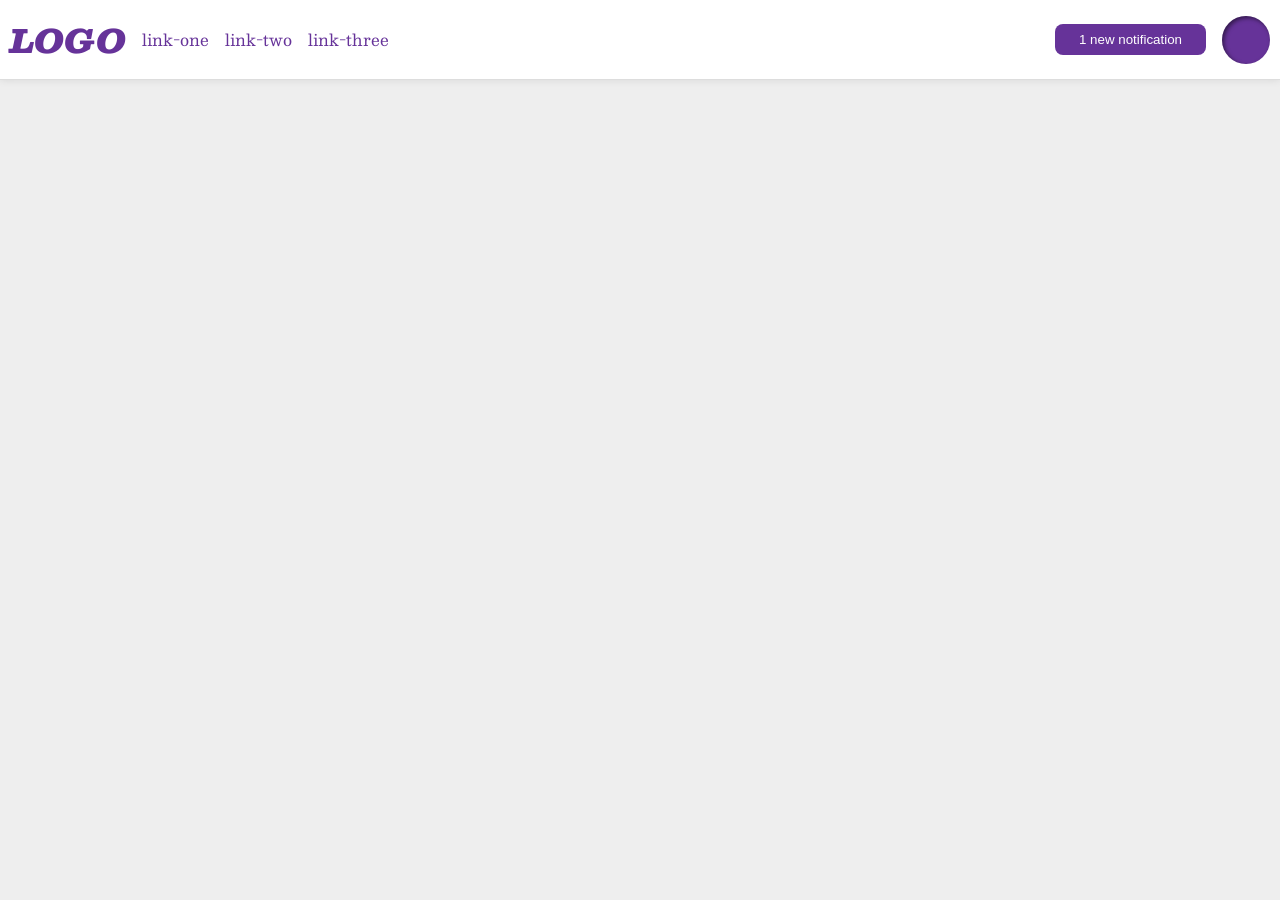
<file: foundations/flex/03-flex-header-2/index.html>
<!DOCTYPE html>
<html lang="en">
  <head>
    <meta charset="UTF-8">
    <meta http-equiv="X-UA-Compatible" content="IE=edge">
    <meta name="viewport" content="width=device-width, initial-scale=1.0">
    <title>Flex Header 2</title>
    <link rel="stylesheet" href="style.css">
  </head>
  <body>
    <div class="header">
      <div>
        <div class="logo">
          LOGO
        </div>
        <ul class="links">
          <li><a href="https://google.com">link-one</a></li>
          <li><a href="https://google.com">link-two</a></li>
          <li><a href="https://google.com">link-three</a></li>
        </ul>
      </div>

      <div>
        <button class="notifications">
          1 new notification
        </button>
        <div class="profile-image"></div>
      </div>
    </div>
  </body>
</html>
</file>
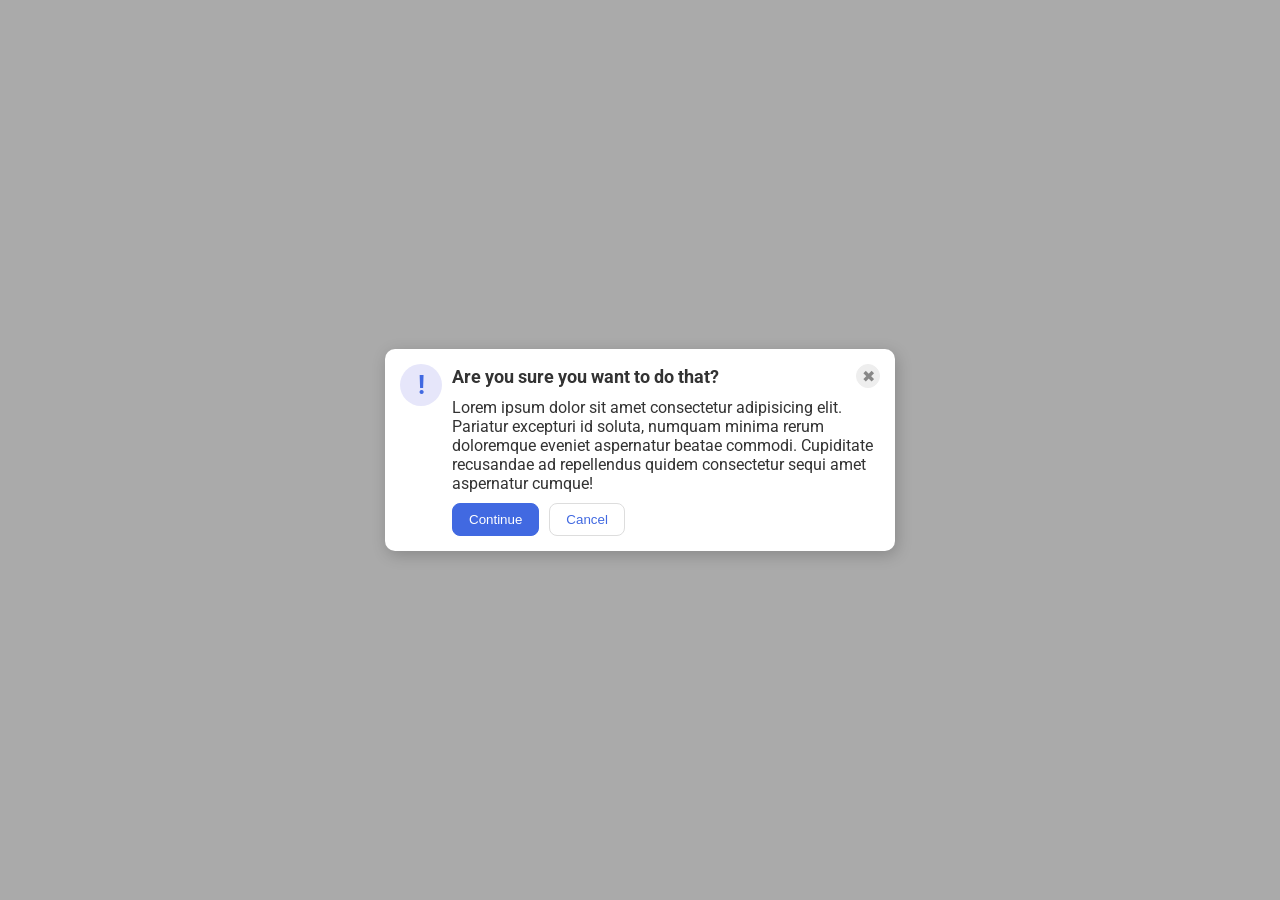
<file: foundations/flex/05-flex-modal/index.html>
<!DOCTYPE html>
<html lang="en">
  <head>
    <meta charset="UTF-8">
    <meta http-equiv="X-UA-Compatible" content="IE=edge">
    <meta name="viewport" content="width=device-width, initial-scale=1.0">
    <link rel="stylesheet" href="style.css">
    <title>Modal</title>
  </head>
  <body>
    <div class="modal">
      <div class="icon">!</div>

      <div class="right">
        <div class="cancel">
            <div class="header">Are you sure you want to do that?</div>
            <button class="close-button">✖</button>
        </div>
        <div class="text">Lorem ipsum dolor sit amet consectetur adipisicing elit. Pariatur excepturi id soluta, numquam minima rerum doloremque eveniet aspernatur beatae commodi. Cupiditate recusandae ad repellendus quidem consectetur sequi amet aspernatur cumque!</div>
        <div class="button">
          <button class="continue">Continue</button>
          <button class="cancel">Cancel</button>
        </div>
      </div>
    </div>
  </body>
</html>
</file>
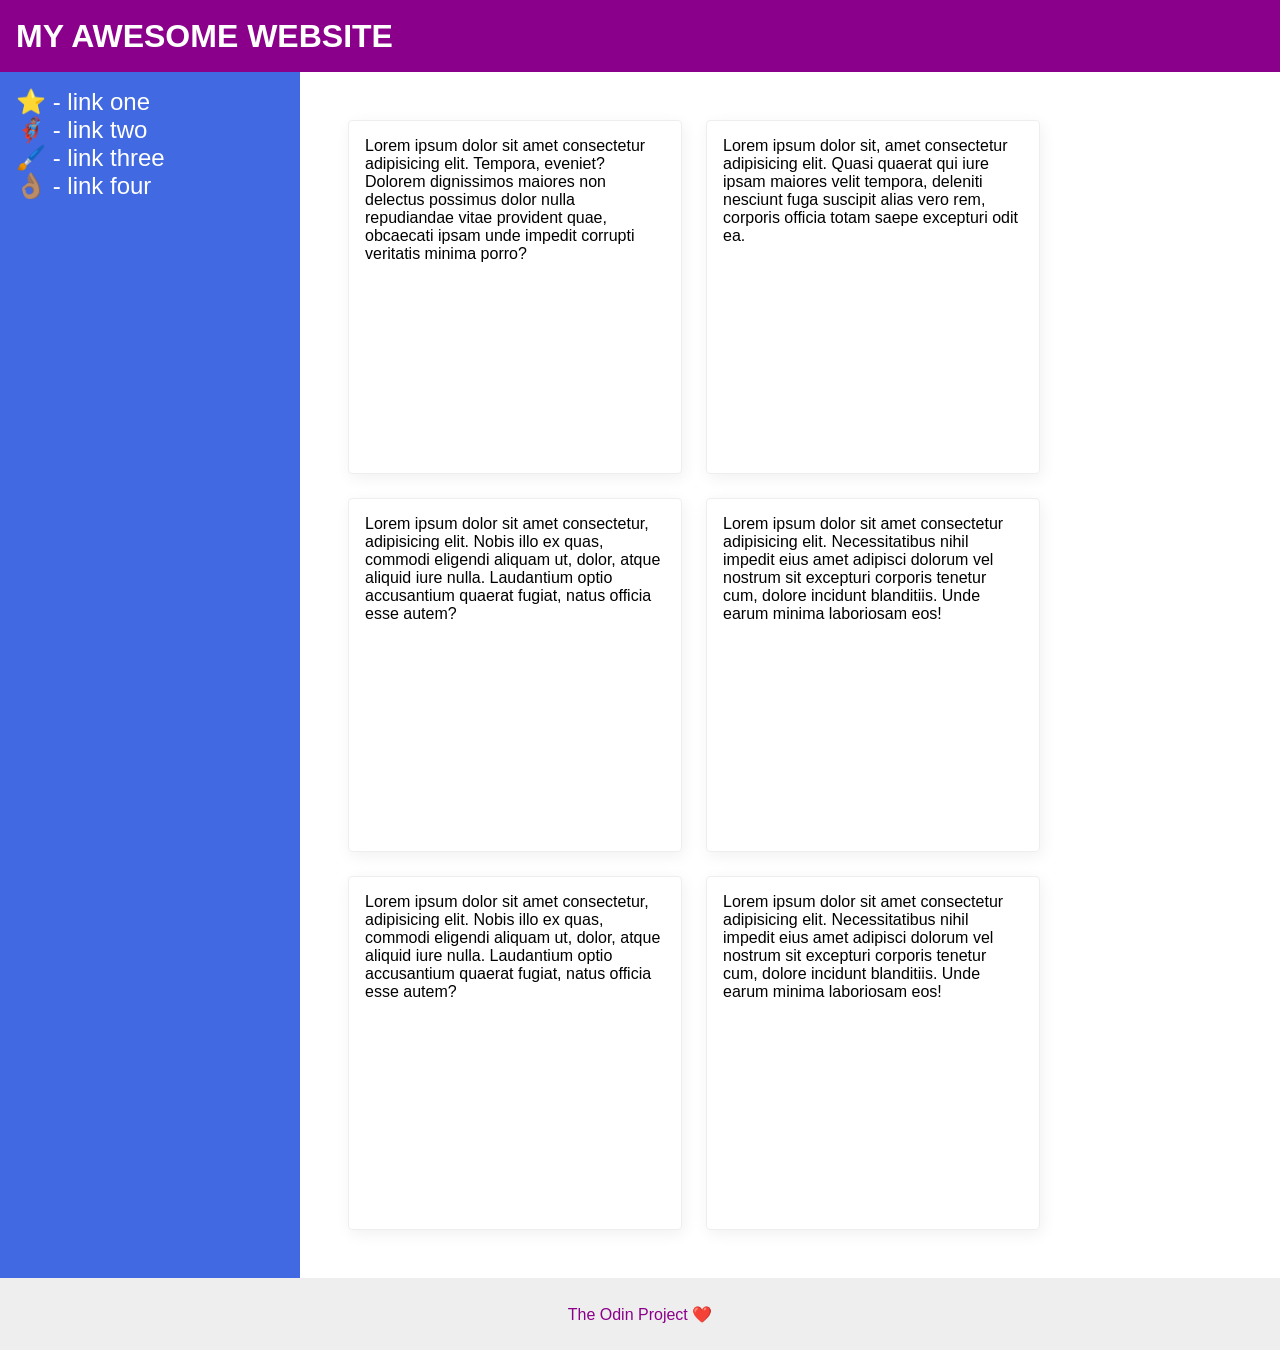
<file: foundations/flex/07-flex-layout-2/index.html>
<!DOCTYPE html>
<html lang="en">
  <head>
    <meta charset="UTF-8">
    <meta http-equiv="X-UA-Compatible" content="IE=edge">
    <meta name="viewport" content="width=device-width, initial-scale=1.0">
    <title>The Holy Grail</title>
    <link rel="stylesheet" href="style.css">
  </head>
  <body>
    <div class="header">
      MY AWESOME WEBSITE
    </div>
    
    <div class="content">
      <div class="sidebar">
        <ul>
          <li><a href="#">⭐ - link one</a></li>
          <li><a href="#">🦸🏽‍♂️ - link two</a></li>
          <li><a href="#">🖌️ - link three</a></li>
          <li><a href="#">👌🏽 - link four</a></li>
        </ul>
      </div>

      <div class="cards">
        <div class="card">Lorem ipsum dolor sit amet consectetur adipisicing elit. Tempora, eveniet? Dolorem dignissimos maiores non delectus possimus dolor nulla repudiandae vitae provident quae, obcaecati ipsam unde impedit corrupti veritatis minima porro?</div>
        <div class="card">Lorem ipsum dolor sit, amet consectetur adipisicing elit. Quasi quaerat qui iure ipsam maiores velit tempora, deleniti nesciunt fuga suscipit alias vero rem, corporis officia totam saepe excepturi odit ea.</div>
        <div class="card">Lorem ipsum dolor sit amet consectetur, adipisicing elit. Nobis illo ex quas, commodi eligendi aliquam ut, dolor, atque aliquid iure nulla. Laudantium optio accusantium quaerat fugiat, natus officia esse autem?</div>
        <div class="card">Lorem ipsum dolor sit amet consectetur adipisicing elit. Necessitatibus nihil impedit eius amet adipisci dolorum vel nostrum sit excepturi corporis tenetur cum, dolore incidunt blanditiis. Unde earum minima laboriosam eos!</div>
        <div class="card">Lorem ipsum dolor sit amet consectetur, adipisicing elit. Nobis illo ex quas, commodi eligendi aliquam ut, dolor, atque aliquid iure nulla. Laudantium optio accusantium quaerat fugiat, natus officia esse autem?</div>
        <div class="card">Lorem ipsum dolor sit amet consectetur adipisicing elit. Necessitatibus nihil impedit eius amet adipisci dolorum vel nostrum sit excepturi corporis tenetur cum, dolore incidunt blanditiis. Unde earum minima laboriosam eos!</div>
      </div>
    </div>

    <div class="footer">
      The Odin Project ❤️
    </div>
  </body>
</html>
</file>
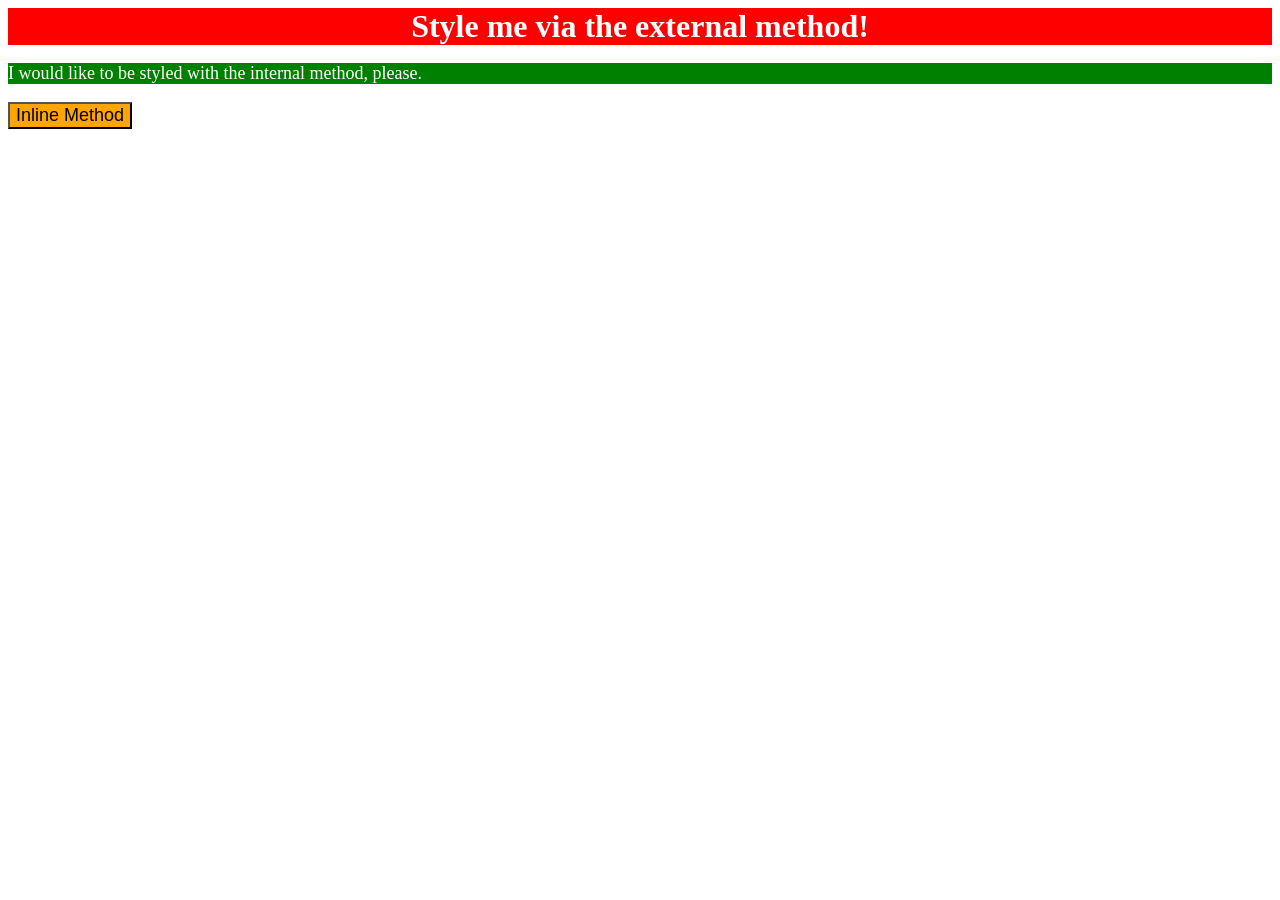
<file: foundations/intro-to-css/01-css-methods/index.html>
<!DOCTYPE html>
<html lang="en">
  <head>
    <meta charset="UTF-8">
    <meta http-equiv="X-UA-Compatible" content="IE=edge">
    <meta name="viewport" content="width=device-width, initial-scale=1.0">
    <title>Methods for Adding CSS</title>
    <link rel="stylesheet" href="style.css">
    <style>
      p {
        background-color: green;
        color: white;
        font-size: 18px;
      }
    </style>
  </head>
  <body>
    <div>Style me via the external method!</div>
    <p>I would like to be styled with the internal method, please.</p>
    <button style="background-color: orange; font-size: 18px;">Inline Method</button>
  </body>
</html>
</file>
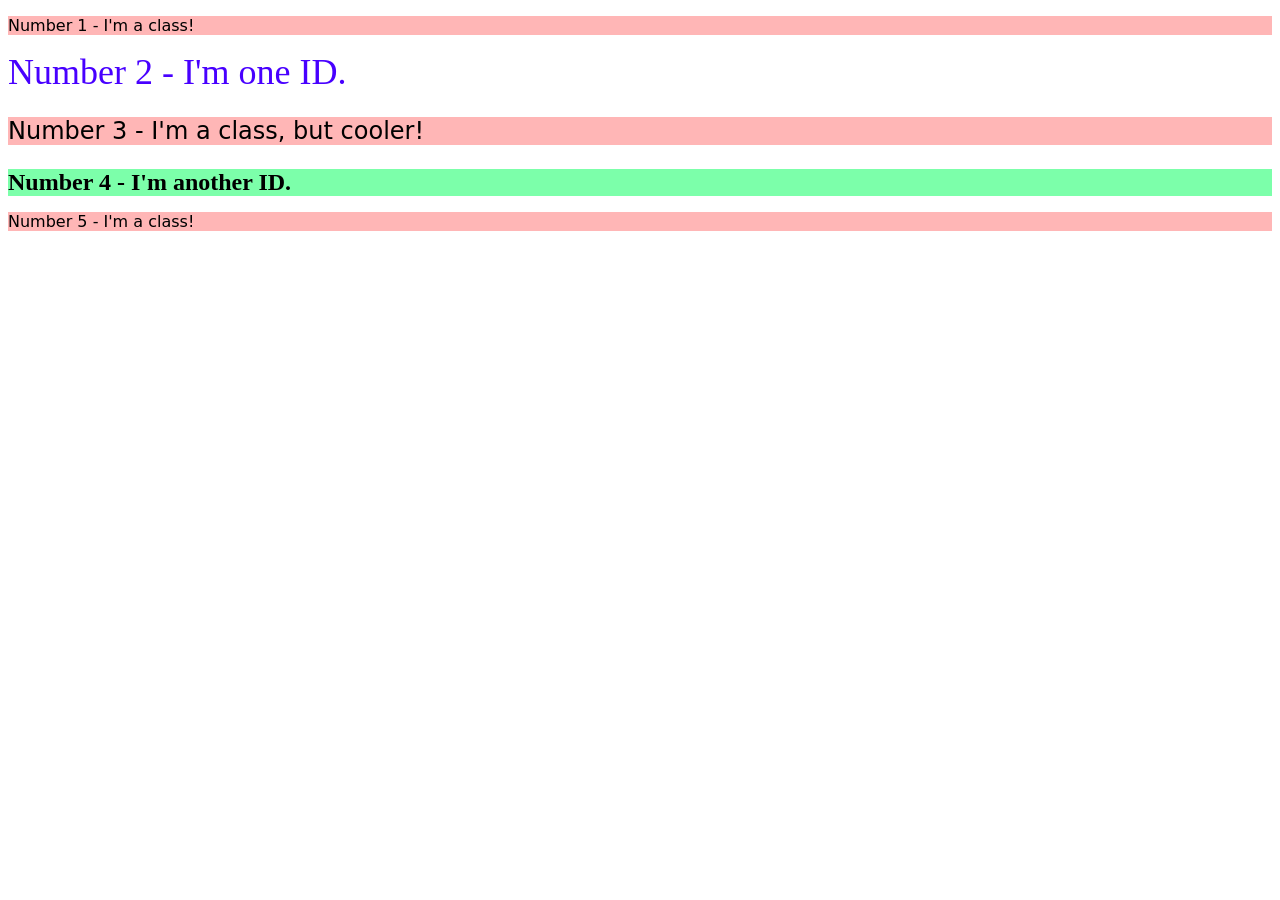
<file: foundations/intro-to-css/02-class-id-selectors/index.html>
<!DOCTYPE html>
<html lang="en">
  <head>
    <meta charset="UTF-8">
    <meta http-equiv="X-UA-Compatible" content="IE=edge">
    <meta name="viewport" content="width=device-width, initial-scale=1.0">
    <title>Class and ID Selectors</title>
    <link rel="stylesheet" href="style.css">
  </head>
  <body>
    <p class="odd">Number 1 - I'm a class!</p>
    <div id="number-2">Number 2 - I'm one ID.</div>
    <p class="odd number-3">Number 3 - I'm a class, but cooler!</p>
    <div id="number-4">Number 4 - I'm another ID.</div>
    <p class="odd">Number 5 - I'm a class!</p>
  </body>
</html>
</file>
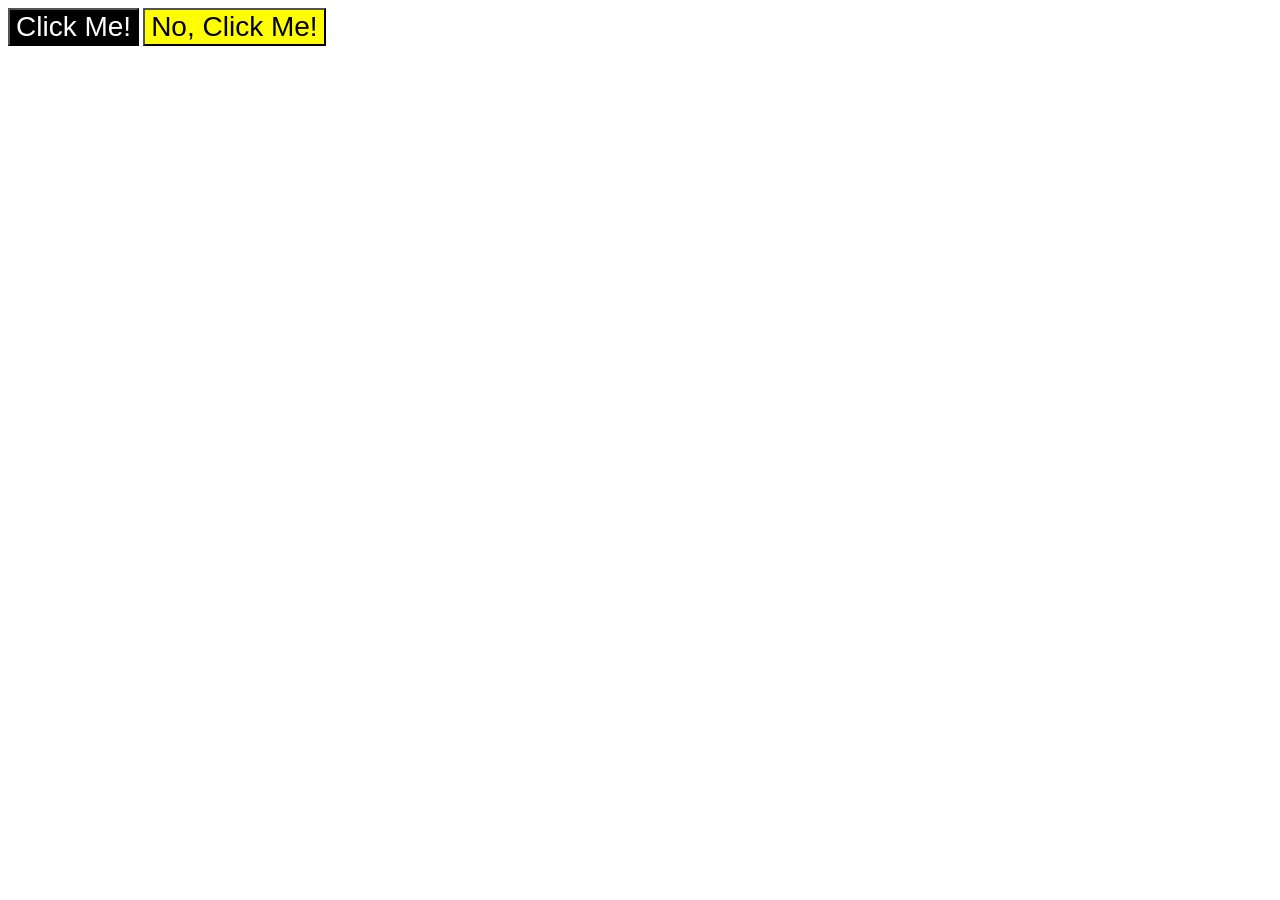
<file: foundations/intro-to-css/03-grouping-selectors/index.html>
<!DOCTYPE html>
<html lang="en">
  <head>
    <meta charset="UTF-8">
    <meta http-equiv="X-UA-Compatible" content="IE=edge">
    <meta name="viewport" content="width=device-width, initial-scale=1.0">
    <title>Grouping Selectors</title>
    <link rel="stylesheet" href="style.css">
  </head>
  <body>
    <button class="first">Click Me!</button>
    <button class="second">No, Click Me!</button>
  </body>
</html>
</file>
<file: foundations/flex/03-flex-header-2/style.css>
/* this is some magical font-importing.  
you'll learn about it later. */
@import url('https://fonts.googleapis.com/css2?family=Besley:ital,wght@0,400;1,900&display=swap');

body {
  margin: 0;
  background: #eee;
  font-family: Besley, serif;
}

.header {
  background: white;
  border-bottom: 1px solid #ddd;
  box-shadow: 0 0 8px rgba(0,0,0,.1);
  display: flex;
  justify-content: space-between;
  align-items: center;
  padding: 10px;
}

.header div {
  display: flex;
  gap: 16px;
  align-items: center;
}

.profile-image {
  background: rebeccapurple;
  box-shadow: inset 2px 2px 4px rgba(0,0,0,.5);
  border-radius: 50%;
  width: 48px;
  height: 48px;
  flex-shrink: 0;
}

.logo {
  color: rebeccapurple;
  font-size: 32px;
  font-weight: 900;
  font-style: italic;
}

button {
  border: none;
  border-radius: 8px;
  background: rebeccapurple;
  color: white;
  padding: 8px 24px;
  height: fit-content;
}

a {
  /* this removes the line under our links */
  text-decoration: none;
  color: rebeccapurple;
}

ul {
  list-style-type: none;
  display: flex;
  padding: 0;
  gap: 16px;
}
</file>
<file: foundations/flex/05-flex-modal/style.css>
@import url('https://fonts.googleapis.com/css2?family=Roboto:wght@400;700&display=swap');

html, body {
  height: 100%;
}

body {
  font-family: Roboto, sans-serif;
  margin: 0;
  background: #aaa;
  color: #333;
  /* I'll give you this one for free lol */
  display: flex;
  align-items: center;
  justify-content: center;
}

.modal {
  background: white;
  width: 480px;
  border-radius: 10px;
  box-shadow: 2px 4px 16px rgba(0,0,0,.2);
  display: flex;
  padding: 15px;
  gap: 10px;
}

.icon {
  color: royalblue;
  font-size: 26px;
  font-weight: 700;
  background: lavender;
  width: 42px;
  height: 42px;
  border-radius: 50%;
  display: flex;
  align-items: center;
  justify-content: center;
  flex-shrink: 0;
}

.close-button {
  background: #eee;
  border-radius: 50%;
  color: #888;
  font-weight: 400;
  font-size: 16px;
  height: 24px;
  width: 24px;
  display: flex;
  align-items: center;
  justify-content: center;
  border: 1px solid #eee;
  padding: 0;
}

button {
  cursor: pointer;
  padding: 8px 16px;
  border-radius: 8px;
}

button.continue {
  background: royalblue;
  border: 1px solid royalblue;
  color: white;
}

button.cancel {
  background: white;
  border: 1px solid #ddd;
  color: royalblue;
}

.cancel {
  display: flex;
  align-items: center;
  justify-content: space-between;
}

.header {
  font-weight: bold;
  font-size: large;
}

.button {
  display: flex;
  gap: 10px;
}

.text {
  margin: 10px 0;
}
</file>
<file: foundations/flex/07-flex-layout-2/style.css>
body {
  font-family: -apple-system, BlinkMacSystemFont, 'Segoe UI', Roboto, Oxygen, Ubuntu, Cantarell, 'Open Sans', 'Helvetica Neue', sans-serif;
  margin: 0;
  min-height: 100vh;
  display: flex;
  flex-direction: column;
  justify-content: space-between;
}

.header {
  height: 72px;
  background: darkmagenta;
  color: white;
  font-size: 32px;
  font-weight: 900;
  display: flex;
  align-items: center;
  justify-content: flex-start;
  padding-left: 16px;
}

.footer {
  height: 72px;
  background: #eee;
  color: darkmagenta;
  display: flex;
  align-items: center;
  justify-content: center;
}

.sidebar {
  width: 300px;
  background: royalblue;
  box-sizing: border-box;
  flex-shrink: 0;
  padding: 16px;
}

.cards {
  display: flex;
  flex-wrap: wrap;
  padding: 48px;
  gap: 24px;
}

.card {
  border: 1px solid #eee;
  box-shadow: 2px 4px 16px rgba(0,0,0,.06);
  border-radius: 4px;
  padding: 16px;
  width: 300px;
  height: 320px;
}

.content {
  display: flex;
  flex: 1;
}

a {
  font-size: 24px;
  color: white;
  text-decoration: none;
}

ul {
  list-style-type: none;
  margin: 0;
  padding: 0;
}
</file>
<file: foundations/intro-to-css/01-css-methods/style.css>
div {
    background-color: red;
    font-size: 32px;
    color: white;
    font-weight: 700;
    text-align: center;
}
</file>
<file: foundations/intro-to-css/02-class-id-selectors/style.css>
.odd {
    background-color: rgb(255, 182, 182);
    font-family: 'Verdana', 'DejaVu Sans', 'sans-serif';
}

#number-2 {
    color:rgb(72, 0, 255);
    font-size: 36px;
}

.odd.number-3 {
    font-size: 24px;
}

#number-4 {
    background-color: rgb(124, 255, 170);
    font-size: 24px;
    font-weight: bold;
}
</file>
<file: foundations/intro-to-css/03-grouping-selectors/style.css>
button {
    font-size: 28px;
    font-family: 'Helvetica', 'Times New Roman', 'sans-serif';
}

.first {
    background-color: rgb(0, 0, 0);
    color: white;
}

.second {
    background-color: yellow;
}
</file>
